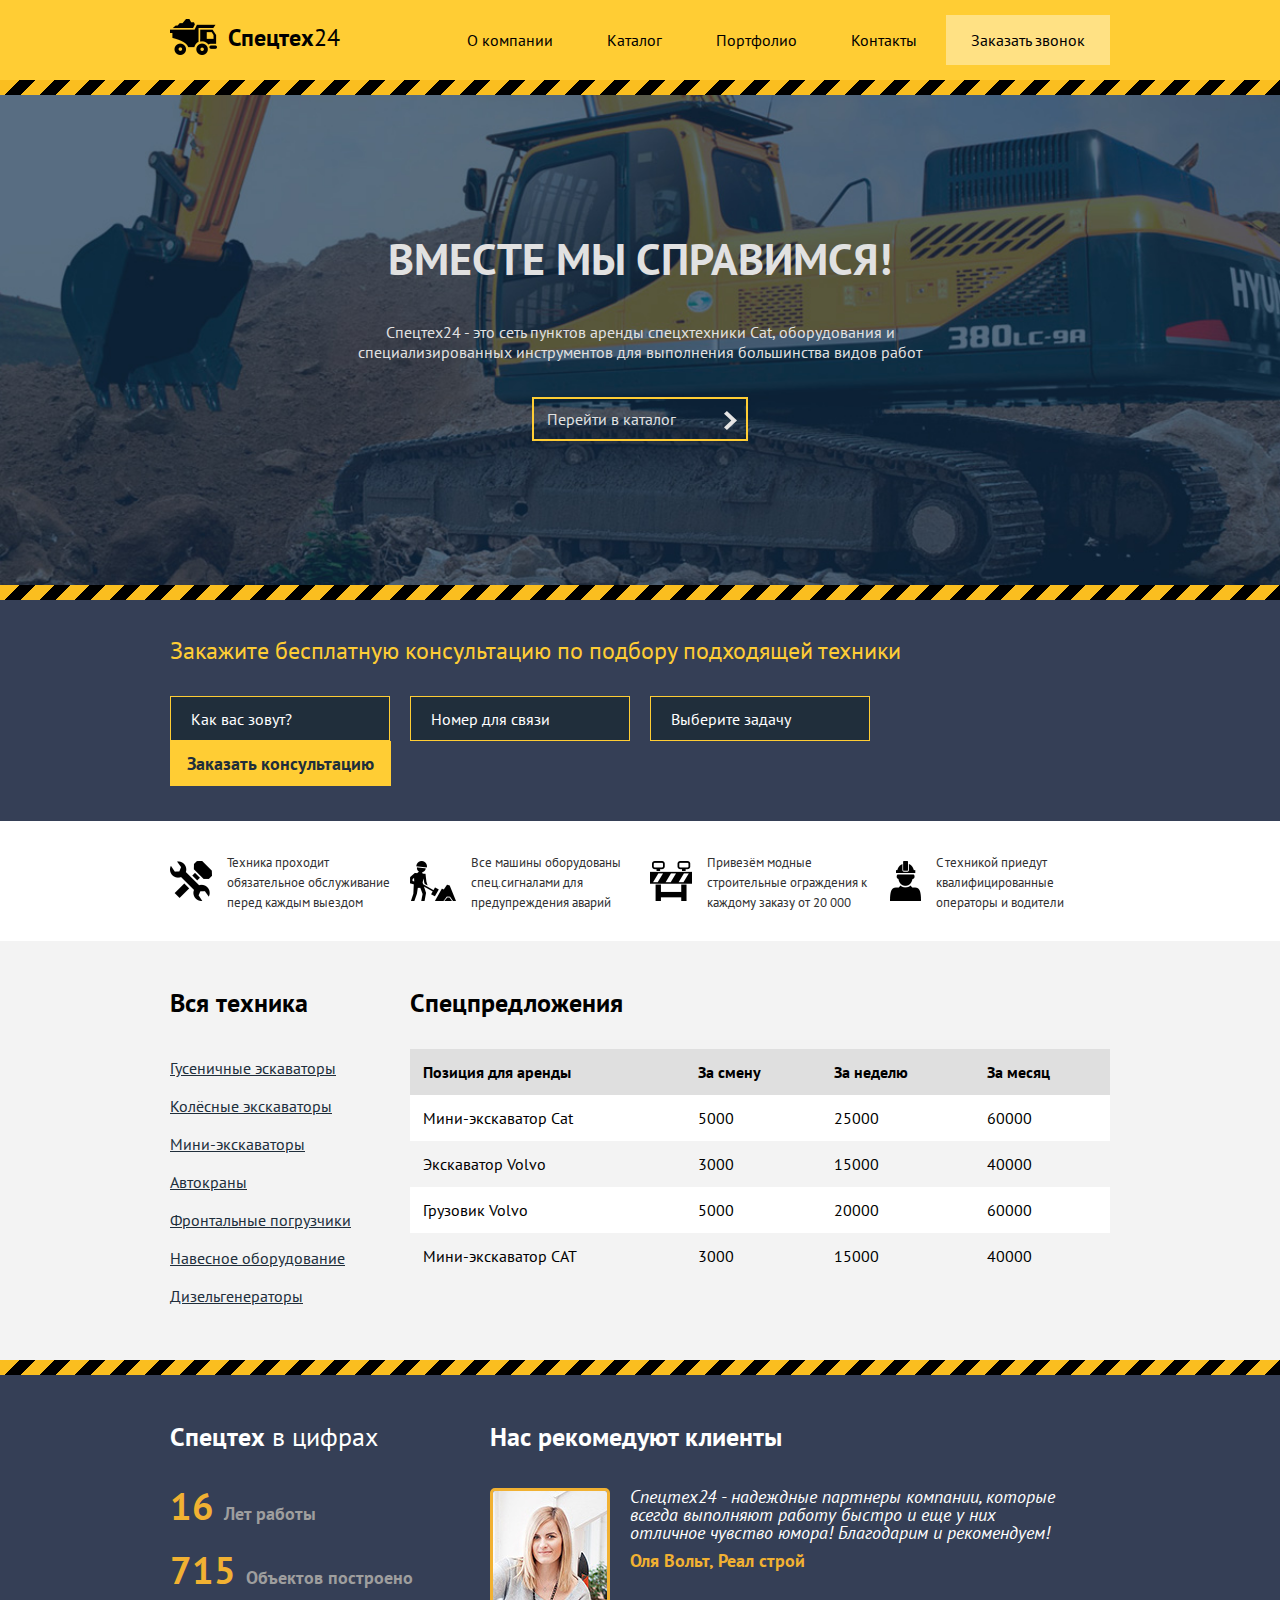
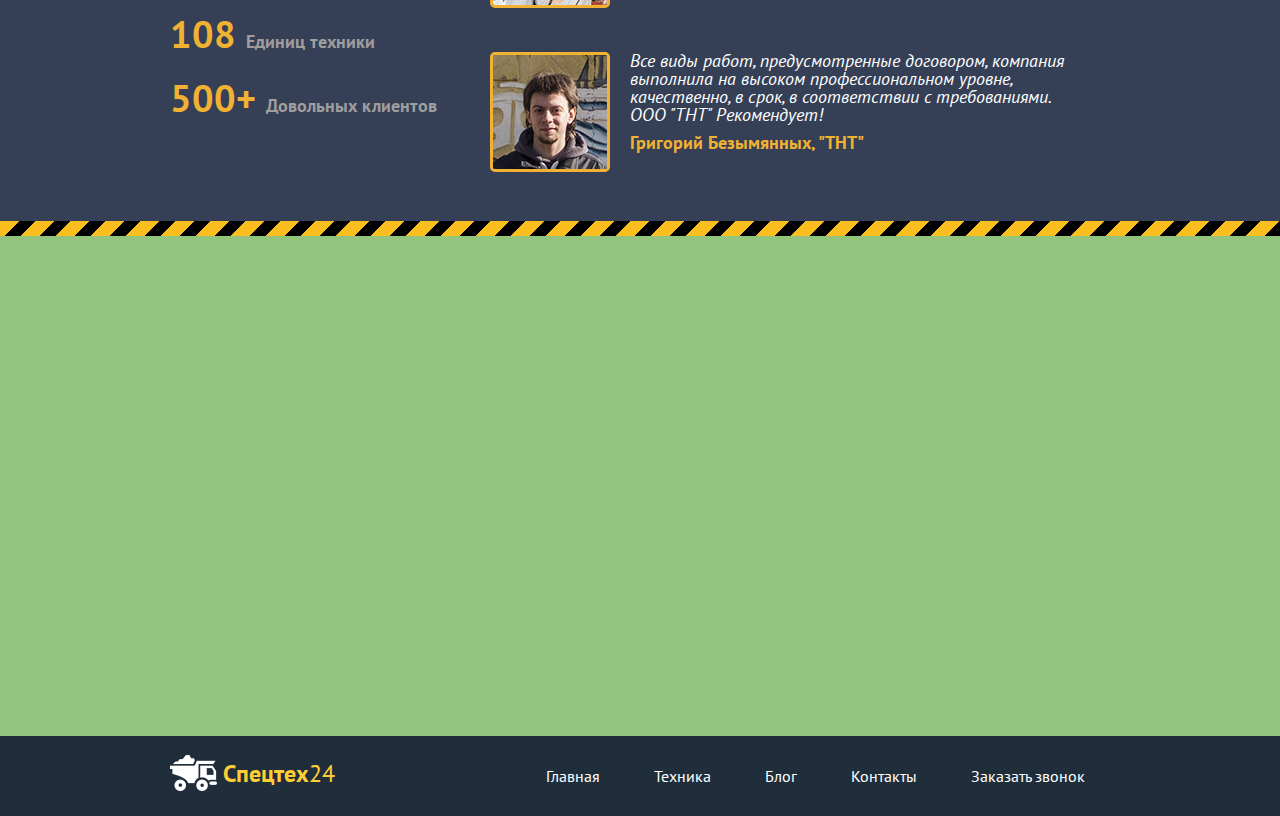
<file: index.html>
<!DOCTYPE html>
<html lang="en">
	<head>
		<meta http-equiv="Content-Type" content="text/html; charset=UTF-8">
		<title>Главная. Спецтех24</title>
		
		<link rel='stylesheet' href='css/normalize.css' type='text/css'>
		<link rel="stylesheet" href="css/style.css" type="text/css">
		<script src="live.js"></script>
	</head>
<body>

<!--Шапочка-->

<header class="main-header">
	<div class="container">
		<div class="row">
			<div class="col-3 to-left">
				<div class="main-logo">
					<a href="index.html" class="main-header_logo">
					<img src="img/logo.png" width="47px" height="36px" alt="Логотип Спецтеха24">
			  		<span class="main-header-logo_title"><b>Спецтех</b>24</span></a>
	  			</div>
  			</div>

			<div class="col-9 to-right">
				<nav class="menu">
					<ul>
				    	<li><a href="#">О компании</a></li> 
				      	<li><a href="catalog.html">Каталог</a></li> 
				      	<li><a href="portfolio.html">Портфолио</a></li> 
				      	<li><a href="contacts.html">Контакты</a></li>
				      	<li><a href="#" class="menu-button">Заказать звонок</a></li> 
	  				</ul>
				</nav>
			</div>
		</div>
	</div>	
</header>
		
<!--Основное-->
<main>
<div class="stripe"></div>
	<article class="promo-block">
		<div class="container">
			<div class="row">
				<div class="col-12">
				<div class="promo">		
			      <p class="promo-title">Вместе мы справимся!</p>
			      <p class="promo-text">Спецтех24 - это сеть пунктов аренды спецхтехники Cat, оборудования и специализированных инструментов для выполнения большинства видов работ</p>
			      <a href="catalog.html" class="promo-block-button">Перейти в каталог</a>
			     </div>
			    </div>
			</div>
		</div>
	</article>

	<div class="stripe"></div>	
	
	<div class="form-order">
		<div class="container">
			<div class="row">
				<div class="col-12">
					<div class="form-order_block clearfix">
				      <p class="form-order_block-text">Закажите бесплатную консультацию по подбору подходящей техники</p>
				    <form action="" class="main-form ">
					      <input type="text" placeholder="Как вас зовут?">
					      <input type="text" placeholder="Номер для связи">
					      <input type="text" placeholder="Выберите задачу">
					       <button class="order-button">Заказать консультацию</button>
			      	</form>
			     </div>
			</div>
		</div>
	</div>
</div>

<div class="advantages">
	<div class="container">
		<div class="row">
			<div class="col-3">
				<div class="advantages-item">
					<div class="advantages-item-img">
					<img src="img/icons/advantages_icon1.png" alt="" /></div>

					<div class="advantages-item-text">
					<span>Техника проходит обязательное обслуживание перед каждым выездом</span>
					</div>
				</div>
			</div>

			<div class="col-3">
				<div class="advantages-item">
					<div class="advantages-item-img">
						<img src="img/icons/advantages_icon2.png" alt="" /></div>
						<div class="advantages-item-text">
						<span>Все машины оборудованы спец.сигналами для предупреждения аварий</span>
					</div>
				</div>	
			</div>

			<div class="col-3">
				<div class="advantages-item">
					<div class="advantages-item-img">
						<img src="img/icons/advantages_icon3.png" alt="" /></div>
					<div class="advantages-item-text">
						<span>Привезём модные строительные ограждения к каждому заказу от 20 000</span>
					</div>
				</div>
			</div>

			<div class="col-3">
				<div class="advantages-item">
					<div class="advantages-item-img">
						<img src="img/icons/advantages_icon4.png" alt="" /></div>
					<div class="advantages-item-text">
					<span>С техникой приедут квалифицированные операторы и водители</span>
					</div>
				</div>
			</div>

		</div>
	</div>
</div>
			
<section class="deals">
	<div class="container">
		<div class="row">
			<div class="col-3">
				<aside class="deals_technics-menu">
				<h2 class="deals_heading">Вся техника</h2>
			    <ul>
			      <li><a href="">Гусеничные эскаваторы</a></li>
			      <li><a href="">Колёсные экскаваторы</a></li>
			      <li><a href="">Мини-экскаваторы</a></li>
			      <li><a href="">Автокраны</a></li>
			      <li><a href="">Фронтальные погрузчики</a></li>
			      <li><a href="">Навесное оборудование</a></li>
			      <li><a href="">Дизельгенераторы</a></li>
			    </ul>
				</aside>
			</div>	
			
			<div class="col-9">
				<div class="deals_special-offers">
  					<h2 class="deals_heading">Спецпредложения</h2>
					<table class="deals_special-offers-table">
					<tr>
			          <td>Позиция для аренды</td>
			              <td>За смену</td>
			              <td>За неделю</td>
			              <td>За месяц</td>
					</tr>
					<tr>
						<td>Мини-экскаватор Cat</td>
						<td>5000</td>
						<td>25000</td>
						<td>60000</td>
					</tr>
					<tr>
						<td>Экскаватор Volvo</td>
						<td>3000</td>
						<td>15000</td>
						<td>40000</td>
					</tr>
					<tr>
						<td>Грузовик Volvo</td>
						<td>5000</td>
						<td>20000</td>
						<td>60000</td>
					</tr>
					<tr>
						<td>Мини-экскаватор CAT</td>
						<td>3000</td>
						<td>15000</td>
						<td>40000</td>
					</tr>
					</table>	
				</div>	
			</div>
		</div>
	</div>
</section>

<div class="stripe"></div>

<section class="about">
	<div class="container">
		<div class="row">
			<div class="col-4">
				<div class="about_statistics">
		    		<h2 class="about_heading">Спецтех <span>в цифрах</span></h2>
				   	<p class="about_statistics_text"><span class="about_statistics_number">16 </span>Лет работы</p>
				   	<p class="about_statistics_text"><span class="about_statistics_number">715 </span>Объектов построено</p>
				   	<p class="about_statistics_text"><span class="about_statistics_number">108 </span> Единиц техники</p>
				   	<p class="about_statistics_text"><span class="about_statistics_number">500+ </span>Довольных клиентов</p>
				</div>
			</div>


			<div class="col-8">
				<div class="about_reviews">
				    <h2 class="about_heading">Нас рекомедуют клиенты</h2>
				    <div class="about_reviews-item">
				    	<div class="about_reviews-item-img">
				    		<img src="img/content/blockquote_photo1.jpg"></div>
				    	<div class="about_reviews-item-blockquote">
				    		<blockquote>Спецтех24 - надеждные партнеры компании, которые всегда выполняют работу быстро и еще у них отличное чувство юмора! Благодарим и рекомендуем!
				   			 <cite>Оля Вольт, Реал строй</cite>
				   			 </blockquote>
				   		</div>
				    </div>

				    <div class="about_reviews-item">
				    	<div class="about_reviews-item-img">
				    		<img src="img/content/blockquote_photo2.jpg">
				    		</div>
				   		 <div class="about_reviews-item-blockquote">
				    	<blockquote >Все виды работ, предусмотренные договором, компания выполнила на высоком профессиональном уровне, качественно, в срок, в соответствии с требованиями. ООО "ТНТ" Рекомендует!
				    	<cite>Григорий Безымянных, "ТНТ"</cite></blockquote></div>
					</div>
				</div>
			</div>
		</div>
	</div>
</section>

<div class="stripe"></div>
 <div class="map"> 
	<iframe src="https://www.google.com/maps/embed?pb=!1m18!1m12!1m3!1d1998.721821452456!2d30.244751999999988!3d59.936758!2m3!1f0!2f0!3f0!3m2!1i1024!2i768!4f13.1!3m3!1m2!1s0x469630d49e9dfb17%3A0xe27fcae052ccd94b!2z0YPQuy4g0KjQtdCy0YfQtdC90LrQviwgMjXQujIsINCh0LDQvdC60YIt0J_QtdGC0LXRgNCx0YPRgNCzLCAxOTk0MDY!5e0!3m2!1sru!2sru!4v1431972476994"></iframe>
 </div> 


</main>

<footer class="main-footer">
	<div class="container">
		<div class="row">
			<div class="col-3 to-left">
				<div class="main-logo">
					<a href="index.html" class="main-footer_logo">
					<img src="img/logo_white.png" width="47px" height="36px" alt="Спецтех24">
			  		<span class="main-footer-logo_title"><b>Спецтех</b>24</span></a>
	  			</div>
  			</div>

			<div class="col-9 to-right">
				<nav class="main-footer-menu">
				<ul>
				    <li><a href="index.html">Главная</a></li> 
		            <li><a href="technics.html">Техника</a></li> 
		            <li><a href="#">Блог</a></li> 
		            <li><a href="contacts.html">Контакты</a></li>
		            <li><a href="#">Заказать звонок</a></li> 
	  			</ul>
				</nav>
			</div>
		</div>
	</div>
</footer>

</body>
</html>
</file>
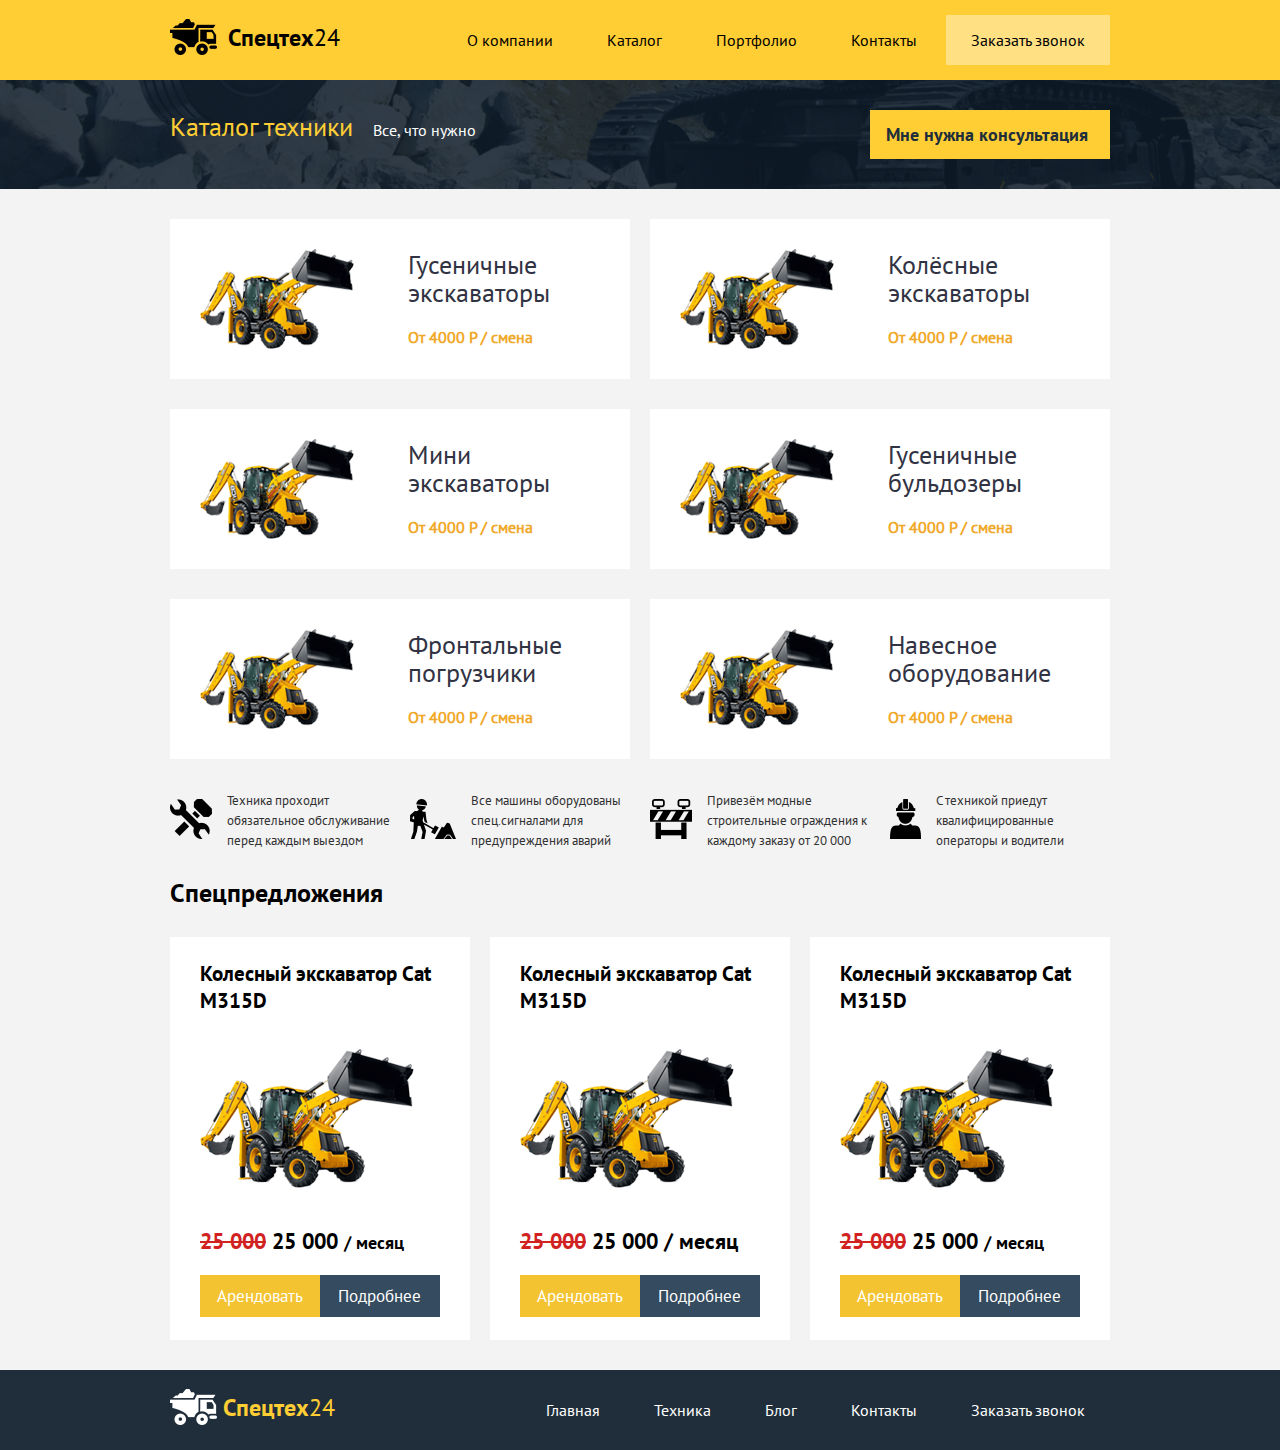
<file: catalog.html>
<!DOCTYPE html>
<html lang="en">
  <head>
    <meta http-equiv="Content-Type" content="text/html; charset=UTF-8">
    <title>Каталог техники. Спецтех24</title>
    <link rel='stylesheet' href='css/normalize.css' type='text/css'>
    <link rel="stylesheet" href="css/style.css" type="text/css">
    <script src="live.js"></script>
  </head>
<body>

<!--Header-->

<header class="main-header">
    <div class="container">
        <div class="row">
            <div class="col-3 to-left">
                <div class="main-logo">
                    <a href="index.html" class="main-header_logo">
                    <img src="img/logo.png" width="47px" height="36px" alt="Логотип Спецтеха24">
                    <span class="main-header-logo_title"><b>Спецтех</b>24</span></a>
                </div>
            </div>

            <div class="col-9 to-right">
                <nav class="menu">
                    <ul>
                        <li><a href="#">О компании</a></li> 
                        <li><a href="catalog.html">Каталог</a></li> 
                        <li><a href="portfolio.html">Портфолио</a></li> 
                        <li><a href="contacts.html">Контакты</a></li>
                        <li><a href="#" class="menu-button">Заказать звонок</a></li> 
                    </ul>
                </nav>
            </div>
        </div>
    </div>  
</header>

<!--content-->

<section>

<!--Subheader-->

<div class="subheader">
    <div class="container">
        <div class="row">
            <div class="col-6">
                <div class="subheader-title">
                	<h2 class="subheader-heading">Каталог техники</h2> 
                   <p class="subheader-text">Все, что нужно</p>
                </div>
            </div>
    
            <div class="col-6">
                <div class="consultation">   
	                <a href="" class="subheader-button">Мне нужна консультация</a>
                </div>
            </div>
        </div>
    </div>
</div>
 
<!--catalog-content-->

<div class="catalog"> 
    <div class="container">
        <div class="row">

            <div class="col-6">
      	        <div class="catalog-item">
      	            <img src="img/content/tractor_catalog.png" alt="" />
                    <div class="catalog-title">
          	            <h2 class="catalog-title_heading">Гусеничные экскаваторы</h2>
                        <span class="catalog-title_price">От 4000 P / смена</span>
                    </div>
                </div>
            </div>
    
   
            <div class="col-6">
      	        <div class="catalog-item">
      	            <img src="img/content/tractor_catalog.png" alt="" />
                    <div class="catalog-title">
          	            <h2 class="catalog-title_heading">Колёсные экскаваторы</h2>
                        <span class="catalog-title_price">От 4000 P / смена</span>
                    </div>
                </div>
            </div>
     
            <div class="col-6">
      	        <div class="catalog-item">
    	            <img src="img/content/tractor_catalog.png" alt="" />
                    <div class="catalog-title">
        	            <h2 class="catalog-title_heading">Мини экскаваторы</h2>
                        <span class="catalog-title_price">От 4000 P / смена</span>
                    </div>
                </div>
            </div>
    
            <div class="col-6">
      	        <div class="catalog-item">
          	        <img src="img/content/tractor_catalog.png" alt="" />
                    <div class="catalog-title">
          	        <h2 class="catalog-title_heading">Гусеничные бульдозеры</h2>
                    <span class="catalog-title_price">От 4000 P / смена</span>
                    </div>
                </div>
            </div>
   
            <div class="col-6">
              	<div class="catalog-item">
              	<img src="img/content/tractor_catalog.png" alt="" />
                    <div class="catalog-title">
                      	<h2 class="catalog-title_heading">Фронтальные погрузчики</h2>
                        <span class="catalog-title_price">От 4000 P / смена</span>
                    </div>
                </div>
            </div>
    
            <div class="col-6">
              	<div class="catalog-item">
            	    <img src="img/content/tractor_catalog.png" alt="" />
                    <div class="catalog-title">
                    	<h2 class="catalog-title_heading">Навесное оборудование</h2>
                      <span class="catalog-title_price">От 4000 P / смена</span>
                    </div>
                </div>
            </div>

        </div>
    </div>

<!--advantages-->

<div class="advantages">
    <div class="container">
        <div class="row">
            <div class="col-3">
                <div class="advantages-item">
                    <div class="advantages-item-img">
                    <img src="img/icons/advantages_icon1.png" alt="" /></div>

                    <div class="advantages-item-text">
                    <span>Техника проходит обязательное обслуживание перед каждым выездом</span>
                    </div>
                </div>
            </div>

            <div class="col-3">
                <div class="advantages-item">
                    <div class="advantages-item-img">
                        <img src="img/icons/advantages_icon2.png" alt="" /></div>
                        <div class="advantages-item-text">
                        <span>Все машины оборудованы спец.сигналами для предупреждения аварий</span>
                    </div>
                </div>  
            </div>

            <div class="col-3">
                <div class="advantages-item">
                    <div class="advantages-item-img">
                        <img src="img/icons/advantages_icon3.png" alt="" /></div>
                    <div class="advantages-item-text">
                        <span>Привезём модные строительные ограждения к каждому заказу от 20 000</span>
                    </div>
                </div>
            </div>

            <div class="col-3">
                <div class="advantages-item">
                    <div class="advantages-item-img">
                        <img src="img/icons/advantages_icon4.png" alt="" /></div>
                    <div class="advantages-item-text">
                    <span>С техникой приедут квалифицированные операторы и водители</span>
                    </div>
                </div>
            </div>

        </div>
    </div>
</div>
  
<!--special offers-->

<div class="special-offers">
    <div class="container">
        <div class="row">
            <div class="col-12">
                <h2 class="special-offers_heading">Спецпредложения</h2>
            </div>
        </div>

 		<div class="row">	
            <div class="col-4">
                <div class="special-offers_item">
                	<h3 class="special-offers_item_heading">Колесный экскаватор Cat M315D</h3>
                	<img src="img/content/tractor_special-offers.png" alt="Колёсный экскаватор Cat M315D" width="214px" height="139px" />
                	<span class="special-offers_relevant-price">
                    <del class="special-offers_not-relevant-price">25 000</del> 25 000 <span class="special-offers_date">/ месяц</span>
                    </span>
                    <div class="special-offers_two-buttons">
                        <a href="" class="special-offers_button rent">Арендовать</a>
                        <a href="" class="special-offers_button more">Подробнее</a>
                    </div>
                </div>
            </div>

            <div class="col-4">
                    <div class="special-offers_item">
                        <h2 class="special-offers_item_heading">Колесный экскаватор Cat M315D</h2>
                        <img src="img/content/tractor_special-offers.png" alt="Колёсный экскаватор Cat M315D" width="214px" height="139px" />
                        <span class="special-offers_relevant-price"><del class="special-offers_not-relevant-price">25 000</del> 25 000 / месяц</span>
                        <div class="special-offers_two-buttons">
                            <a href="" class="special-offers_button rent">Арендовать</a>
                            <a href="" class="special-offers_button more">Подробнее</a>
                        </div>
                    </div>
                </div>

            <div class="col-4">
                <div class="special-offers_item">
                    <h2 class="special-offers_item_heading">Колесный экскаватор Cat M315D</h2>
                    <img src="img/content/tractor_special-offers.png" alt="Колёсный экскаватор Cat M315D" width="214px" height="139px" />
                        <span class="special-offers_relevant-price">
                        <del class="special-offers_not-relevant-price">25 000</del> 25 000 <span class="special-offers_date">/ месяц</span>
                        </span>
                    <div class="special-offers_two-buttons">
                        <a href="" class="special-offers_button rent">Арендовать</a><a href="" class="special-offers_button more">Подробнее</a>
                    </div>
                </div>
            </div>
        </div>
    </div>
</div>

</div>

 
</section>

<!--Footer-->

<footer class="main-footer">
    <div class="container">
        <div class="row">
            <div class="col-3 to-left">
                <div class="main-logo">
                    <a href="index.html" class="main-footer_logo">
                    <img src="img/logo_white.png" width="47px" height="36px" alt="Спецтех24">
                    <span class="main-footer-logo_title"><b>Спецтех</b>24</span></a>
                </div>
            </div>

            <div class="col-9 to-right">
                <nav class="main-footer-menu">
                <ul>
                    <li><a href="index.html">Главная</a></li> 
                    <li><a href="technics.html">Техника</a></li> 
                    <li><a href="#">Блог</a></li> 
                    <li><a href="contacts.html">Контакты</a></li>
                    <li><a href="#">Заказать звонок</a></li> 
                </ul>
                </nav>
            </div>
        </div>
    </div>
</footer>

</body>
</html>
</file>
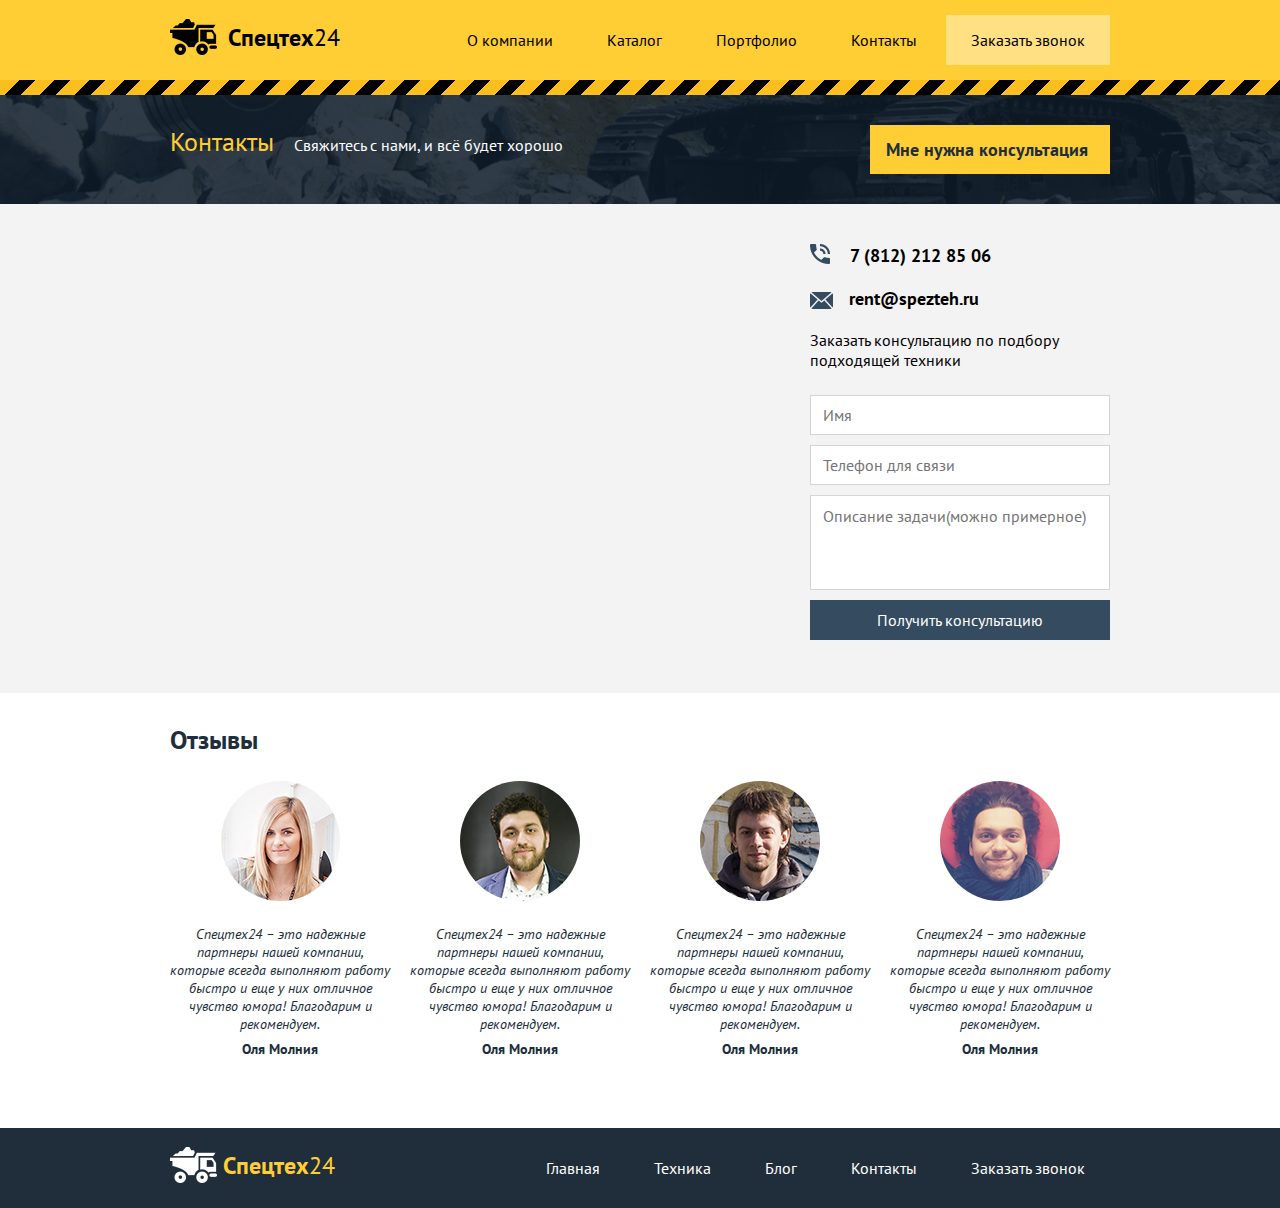
<file: contacts.html>
<!DOCTYPE html>
<html lang="en">
<head>
	<meta http-equiv="Content-Type" content="text/html; charset=UTF-8">
	<title>Контакты Спецтех24</title>
	<link rel='stylesheet' href='css/normalize.css' type='text/css'>
	<link rel="stylesheet" href="css/style.css" type="text/css">
	<script src="live.js"></script>
</head>
<body>

<!--Header-->

<header class="main-header">
    <div class="container">
        <div class="row">
            <div class="col-3 to-left">
                <div class="main-logo">
                    <a href="index.html" class="main-header_logo">
                    <img src="img/logo.png" width="47px" height="36px" alt="Логотип Спецтеха24">
                    <span class="main-header-logo_title"><b>Спецтех</b>24</span></a>
                </div>
            </div>

            <div class="col-9 to-right">
                <nav class="menu">
                    <ul>
                        <li><a href="#">О компании</a></li> 
                        <li><a href="catalog.html">Каталог</a></li> 
                        <li><a href="portfolio.html">Портфолио</a></li> 
                        <li><a href="contacts.html">Контакты</a></li>
                        <li><a href="#" class="menu-button">Заказать звонок</a></li> 
                    </ul>
                </nav>
            </div>
        </div>
    </div>  
</header>
			
<!--Content-->

<section>
<!--Subheader-->
<div class="stripe"></div>
<div class="subheader">
    <div class="container">
        <div class="row">
            <div class="col-6">
                <div class="subheader-title">
                    <h2 class="subheader-heading">Контакты</h2> 
                   <p class="subheader-text">Свяжитесь с нами, и всё будет хорошо</p>
                </div>
            </div>
    
            <div class="col-6">
                <div class="consultation">   
                    <a href="" class="subheader-button">Мне нужна консультация</a>
                </div>
            </div>
        </div>
    </div>
</div>

<!--contacts, map-->  

<div class="contacts">
   	<div class="container">
      	<div class="row">
      		<div class="col-8">
  				 
  				<iframe src="https://www.google.com/maps/embed?pb=!1m18!1m12!1m3!1d1998.7218214524414!2d30.244751999999988!3d59.936758!2m3!1f0!2f0!3f0!3m2!1i1024!2i768!4f13.1!3m3!1m2!1s0x469630d49e9dfb17%3A0xe27fcae052ccd94b!2z0YPQuy4g0KjQtdCy0YfQtdC90LrQviwgMjXQujIsINCh0LDQvdC60YIt0J_QtdGC0LXRgNCx0YPRgNCzLCAxOTk0MDY!5e0!3m2!1sru!2sru!4v1432555105666" width="620" height="395" frameborder="0" style="border:0"></iframe>
    			
  			</div>
  			<div class="col-4">
	  			<div class="contacts_order">
	    			<p class="сontacts_order-text-number">7 (812) 212 85 06</p>
	    			<p class="сontacts_order-text-mail"><a href="mailto:rent@spezteh.ru">rent@spezteh.ru</a></p>
	    			<p class="сontacts_order-text">Заказать консультацию по подбору подходящей техники</p>
	      			<form action="" class="form-for-order"><input type="text" placeholder="Имя">
				      	<input type="text" placeholder="Телефон для связи">
				      	<textarea placeholder="Описание задачи(можно примерное)"></textarea> 
				      	<input type="submit" class="contacts_order-button" value="Получить консультацию"/>
	      			</form>
	    		</div>
	  		</div>
  		</div>
  	</div>
</div>

<!--Feedback-->

<div class="feedback">
  	<div class="container">
        <div class="row">
            <div class="col-12">
                <h2 class="feedback_heading">Отзывы</h2>
            </div>
        </div>

        <div class="row">
      	    <div class="col-3">
                <div class="feedback_item">
              		<img src="img/content/feedback_photo1.jpg" alt="" />
              		<blockquote class="feedback_item-review">Спецтех24 – это надежные партнеры нашей компании, которые всегда выполняют работу быстро и еще у них отличное чувство юмора! Благодарим и рекомендуем.
        			<cite class="feedback_item-author">Оля Молния</cite>
              		</blockquote>
                </div>
            </div>

            <div class="col-3">
                <div class="feedback_item">
                    <img src="img/content/feedback_photo2.jpg" alt="" />
                    <blockquote class="feedback_item-review">Спецтех24 – это надежные партнеры нашей компании, которые всегда выполняют работу быстро и еще у них отличное чувство юмора! Благодарим и рекомендуем.
                    <cite class="feedback_item-author">Оля Молния</cite>
                    </blockquote>
                </div>
            </div>

            <div class="col-3">
                <div class="feedback_item">
                    <img src="img/content/feedback_photo3.jpg" alt="" />
                    <blockquote class="feedback_item-review">Спецтех24 – это надежные партнеры нашей компании, которые всегда выполняют работу быстро и еще у них отличное чувство юмора! Благодарим и рекомендуем.
                    <cite class="feedback_item-author">Оля Молния</cite>
                    </blockquote>
                </div>
            </div>

            <div class="col-3">
                <div class="feedback_item">
                    <img src="img/content/feedback_photo4.jpg" alt="" />
                    <blockquote class="feedback_item-review">Спецтех24 – это надежные партнеры нашей компании, которые всегда выполняют работу быстро и еще у них отличное чувство юмора! Благодарим и рекомендуем.
                    <cite class="feedback_item-author">Оля Молния</cite>
                    </blockquote>
                </div>
            </div>
        </div>
    </div>
</div>

</section>

<!--Footer-->

<footer class="main-footer">
    <div class="container">
        <div class="row">
            <div class="col-3 to-left">
                <div class="main-logo">
                    <a href="index.html" class="main-footer_logo">
                    <img src="img/logo_white.png" width="47px" height="36px" alt="Спецтех24">
                    <span class="main-footer-logo_title"><b>Спецтех</b>24</span></a>
                </div>
            </div>

            <div class="col-9 to-right">
                <nav class="main-footer-menu">
                <ul>
                    <li><a href="index.html">Главная</a></li> 
                    <li><a href="technics.html">Техника</a></li> 
                    <li><a href="#">Блог</a></li> 
                    <li><a href="contacts.html">Контакты</a></li>
                    <li><a href="#">Заказать звонок</a></li> 
                </ul>
                </nav>
            </div>
        </div>
    </div>
</footer>


</body>
</html>
</file>
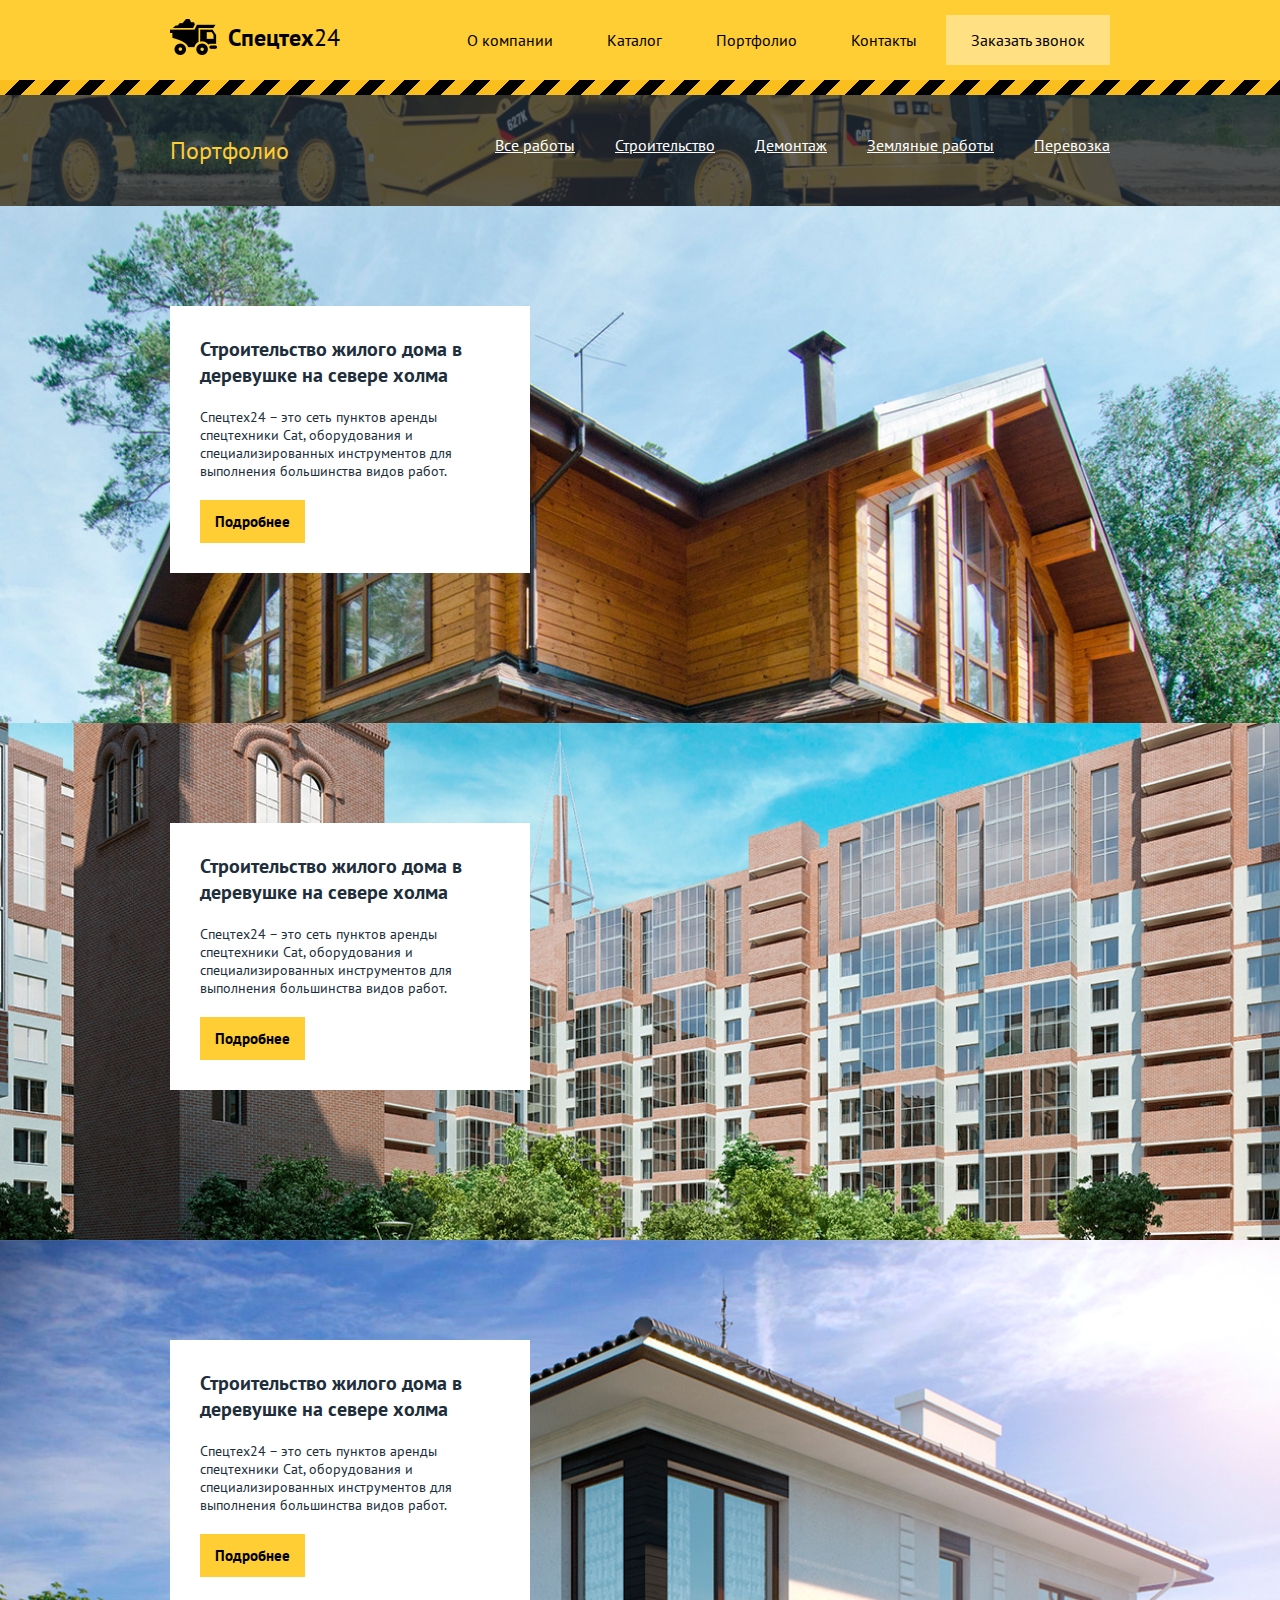
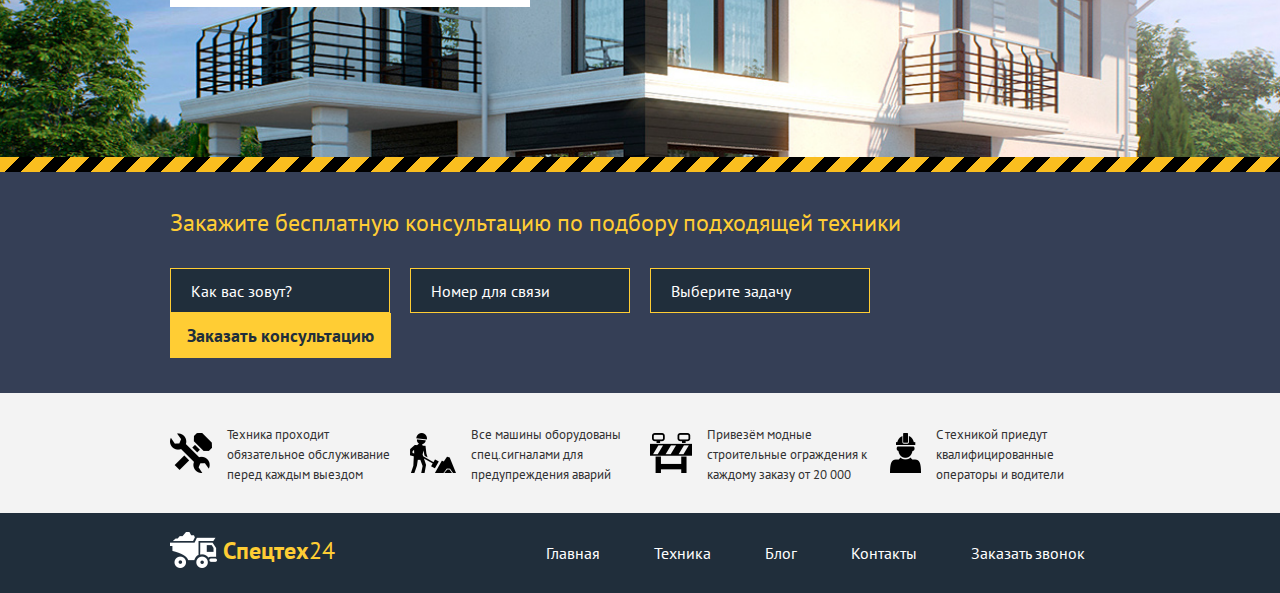
<file: portfolio.html>
<!DOCTYPE html>
<html lang="en">
	<head>
		<meta http-equiv="Content-Type" content="text/html; charset=UTF-8">
		<title>Портфолио Спецтех24</title>
		
		<link rel='stylesheet' href='css/normalize.css' type='text/css'>
		<link rel="stylesheet" href="css/style.css" type="text/css">
		<script src="live.js"></script>
	</head>
<body>

<!--Шапочка-->

<header class="main-header">
	<div class="container">
		<div class="row">
			<div class="col-3 to-left">
				<div class="main-logo">
					<a href="index.html" class="main-header_logo">
					<img src="img/logo.png" width="47px" height="36px" alt="Логотип Спецтеха24">
			  		<span class="main-header-logo_title"><b>Спецтех</b>24</span></a>
	  			</div>
  			</div>

			<div class="col-9 to-right">
				<nav class="menu">
					<ul>
				    	<li><a href="#">О компании</a></li> 
				      	<li><a href="catalog.html">Каталог</a></li> 
				      	<li><a href="portfolio.html">Портфолио</a></li> 
				      	<li><a href="contacts.html">Контакты</a></li>
				      	<li><a href="#" class="menu-button">Заказать звонок</a></li> 
	  				</ul>
				</nav>
			</div>
		</div>
	</div>	
</header>
			
<!--Основное-->

<section>
<div class="stripe"></div>
<div class="subheader-portfolio">
    <div class="container">
      	<div class="row">
        	<div class="col-3">
        			<h2 class="portfolio-subheader-heading">Портфолио</h2> 
           	</div>
        
	        <div class="col-9">    
	  	      	<nav class="portfolio-menu">
	  	       	<ul>
	  	       		<li><a href="#">Все работы</a></li>
	  	       		<li><a href="#">Строительство</a></li>
	  	       		<li><a href="#">Демонтаж</a></li>
	  	       		<li><a href="#">Земляные работы</a></li>
	  	       		<li><a href="#">Перевозка</a></li>
	  	       	</ul>
	  	       </nav>
	        </div>
        </div>
    </div>
</div>

 
<div class="portfolio-first-slide">
	<div class="container">
      	<div class="row">
      		<div class="col-5">
      			<div class="portfolio-information">
		      		<h4 class="portfolio-information_title">Строительство жилого дома в деревушке на севере холма</h4>
		      		<p class="portfolio-information_text">Спецтех24 – это сеть пунктов аренды
						спецтехники Cat, оборудования и
							специализированных инструментов для 
							выполнения большинства видов работ.</p>
					<a href="#" class="portfolio-button">Подробнее</a>
				</div>
  			</div>
  		</div>
    </div>
</div>

<div class="portfolio-second-slide">
	<div class="container">
      	<div class="row">
      		<div class="col-5">
      			<div class="portfolio-information">
		      		<h4 class="portfolio-information_title">Строительство жилого дома в деревушке на севере холма</h4>
		      		<p class="portfolio-information_text">Спецтех24 – это сеть пунктов аренды
						спецтехники Cat, оборудования и
							специализированных инструментов для 
							выполнения большинства видов работ.</p>
					<a href="#" class="portfolio-button">Подробнее</a>
				</div>
  			</div>
  		</div>
    </div>
</div>

<div class="portfolio-third-slide ">
	<div class="container">
      	<div class="row">
      		<div class="col-5">
      			<div class="portfolio-information">
		      		<h4 class="portfolio-information_title">Строительство жилого дома в деревушке на севере холма</h4>
		      		<p class="portfolio-information_text">Спецтех24 – это сеть пунктов аренды
						спецтехники Cat, оборудования и
							специализированных инструментов для 
							выполнения большинства видов работ.</p>
					<a href="#" class="portfolio-button">Подробнее</a>
				</div>
  			</div>
  		</div>
    </div>
</div>

<div class="stripe"></div>

<div class="form-order">
	<div class="container">
		<div class="row">
			<div class="col-12">
				<div class="form-order_block clearfix">	
		      	<p class="form-order_block-text">Закажите бесплатную консультацию по подбору подходящей техники</p>
			      <form action="" class="main-form">
				      <input type="text" placeholder="Как вас зовут?">
				      <input type="text" placeholder="Номер для связи">
				      <input type="text" placeholder="Выберите задачу">
				      <button class="order-button">Заказать консультацию</button>
			      </form>
			    </div>
			</div>
		</div>
	</div>
</div>
		

<div class="advantages">
	<div class="container">
		<div class="row">
			<div class="col-3">
				<div class="advantages-item">
					<div class="advantages-item-img">
						<img src="img/icons/advantages_icon1.png" alt="" />
					</div>
					<div class="advantages-item-text">
						<span>Техника проходит обязательное обслуживание перед каждым выездом</span>
					</div>
				</div>
			</div>

			<div class="col-3">
				<div class="advantages-item">
					<div class="advantages-item-img">
						<img src="img/icons/advantages_icon2.png" alt="" />
					</div>
					<div class="advantages-item-text">
						<span>Все машины оборудованы спец.сигналами для предупреждения аварий</span>
					</div>
				</div>
			</div>

			<div class="col-3">
				<div class="advantages-item">
					<div class="advantages-item-img">
						<img src="img/icons/advantages_icon3.png" alt="" />
					</div>
					<div class="advantages-item-text">
						<span>Привезём модные строительные ограждения к каждому заказу от 20 000</span>
					</div>
				</div>
			</div>

			<div class="col-3">
				<div class="advantages-item">
					<div class="advantages-item-img">
						<img src="img/icons/advantages_icon4.png" alt="" />
					</div>
					<div class="advantages-item-text">
						<span>С техникой приедут квалифицированные операторы и водители</span>
					</div>
				</div>
			</div>
		</div>
	</div>
</div>


</section>

    <!--footer-->

<footer class="main-footer">
	<div class="container">
		<div class="row">
			<div class="col-3 to-left">
				<div class="main-logo">
					<a href="index.html" class="main-footer_logo">
					<img src="img/logo_white.png" width="47px" height="36px" alt="Спецтех24">
			  		<span class="main-footer-logo_title"><b>Спецтех</b>24</span></a>
	  			</div>
  			</div>

			<div class="col-9 to-right">
				<nav class="main-footer-menu">
				<ul>
				    <li><a href="index.html">Главная</a></li> 
		            <li><a href="technics.html">Техника</a></li> 
		            <li><a href="#">Блог</a></li> 
		            <li><a href="contacts.html">Контакты</a></li>
		            <li><a href="#">Заказать звонок</a></li> 
	  			</ul>
				</nav>
			</div>
		</div>
	</div>
</footer>

</body>
</html>
</file>
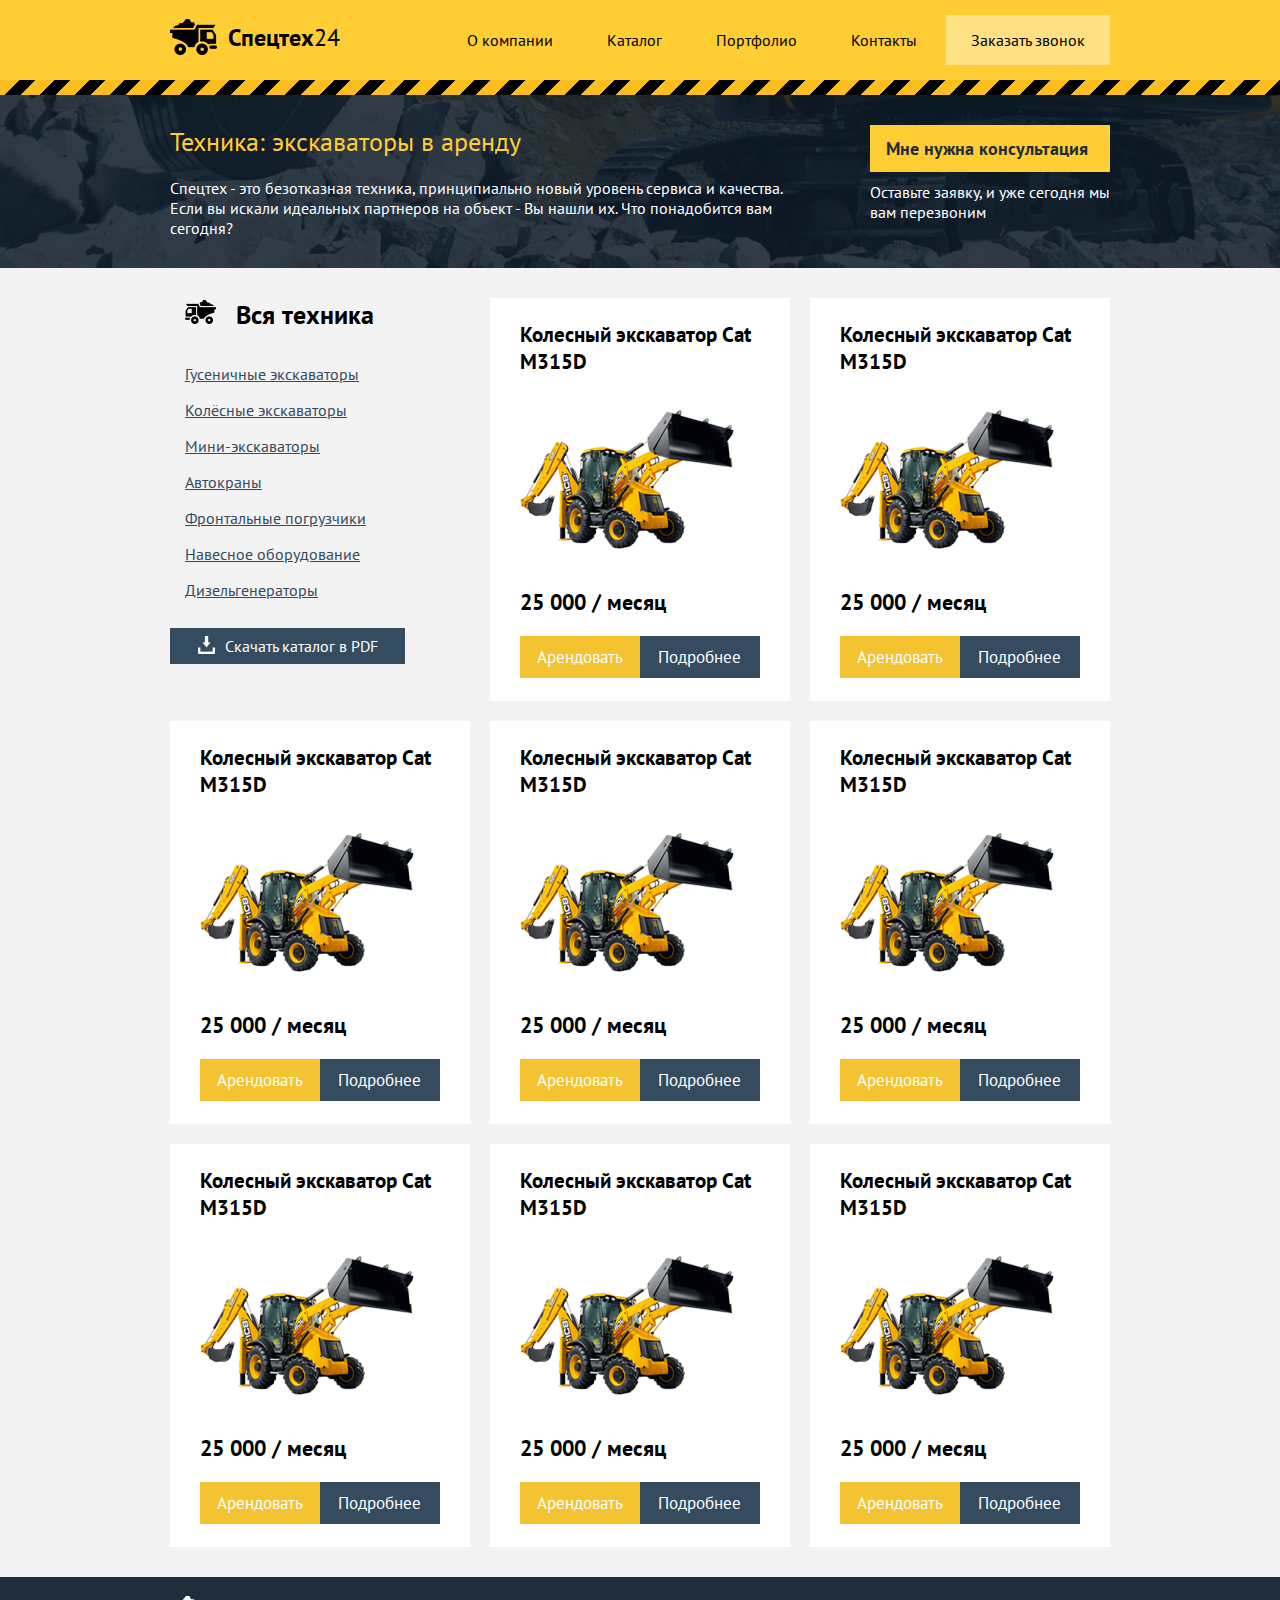
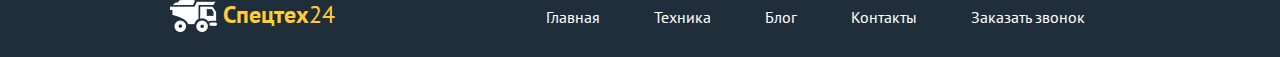
<file: technics.html>
<!DOCTYPE html>
<html lang="en">
<head>
    <meta http-equiv="Content-Type" content="text/html; charset=UTF-8">
    <title>Техника. Спецтех24</title>
    <link rel='stylesheet' href='css/normalize.css' type='text/css'>
    <link rel="stylesheet" href="css/style.css" type="text/css">
    <script src="live.js"></script>
</head>
<body>

<!--Header-->

<header class="main-header">
    <div class="container">
        <div class="row">
            <div class="col-3 to-left">
                <div class="main-logo">
                    <a href="index.html" class="main-header_logo">
                    <img src="img/logo.png" width="47px" height="36px" alt="Логотип Спецтеха24">
                    <span class="main-header-logo_title"><b>Спецтех</b>24</span></a>
                </div>
            </div>

            <div class="col-9 to-right">
                <nav class="menu">
                    <ul>
                        <li><a href="#">О компании</a></li> 
                        <li><a href="catalog.html">Каталог</a></li> 
                        <li><a href="portfolio.html">Портфолио</a></li> 
                        <li><a href="contacts.html">Контакты</a></li>
                        <li><a href="#" class="menu-button">Заказать звонок</a></li> 
                    </ul>
                </nav>
            </div>
        </div>
    </div>  
</header>

<!--content-->

<section>

<!--Subheader-->
<div class="stripe"></div>
<div class="technics_subheader">
    <div class="container">
        <div class="row">
        <div class="col-8">
            <div class="technics_subheader-title">
            	<h2 class="technics_subheader-heading">Техника: экскаваторы в аренду</h2> 
                <p class="technics_subheader-text">Спецтех - это безотказная техника, принципиально новый уровень сервиса и качества. Если вы искали идеальных партнеров на объект - Вы нашли их. Что понадобится вам сегодня?</p>
            </div></div>
            <div class="col-4">
            <div class="technics_consultation">     
      	        <a href="" class="technics_subheader-button">Мне нужна консультация</a>
                <p class="technics_subheader-text">Оставьте заявку, и уже сегодня мы вам перезвоним</p>
           </div></div></div>
        </div>
    </div>
</div>
 
<!--catalog-technics-->
<div class="technics_catalog"> 
    <div class="container">
        <div class="row">
            <div class="col-4">
                <div class="technics_catalog-menu">
                    <h3 class="technics_catalog-menu_heading">Вся техника</h3>
                    <ul>
                        <li><a href="#">Гусеничные экскаваторы</a></li>
                        <li><a href="#">Колёсные экскаваторы</a></li>
                        <li><a href="#">Мини-экскаваторы</a></li>
                        <li><a href="#">Автокраны</a></li>
                        <li><a href="#">Фронтальные погрузчики</a></li>
                        <li><a href="#">Навесное оборудование</a></li>
                        <li><a href="#">Дизельгенераторы</a></li>
                        <li><button class="technics-button">Скачать каталог в PDF</button></li>
                     </ul>
                </div>
            </div>
        
            <div class="col-4">
                <div class="technics_catalog-item">
                    <h2 class="technics_catalog-item_heading">Колесный экскаватор Cat M315D</h2>
                    <img src="img/content/tractor_special-offers.png" alt="" />
                    <span class="technics_catalog-price">25 000 / месяц</span>

                    <div class="technics_catalog-item_two-buttons">
                        <a href="" class="technics_catalog-item_button rent">Арендовать</a>
                        <a href="" class="technics_catalog-item_button more">Подробнее</a>
                    </div>
                </div>
            </div>

            <div class="col-4">
                <div class="technics_catalog-item">
                    <h2 class="technics_catalog-item_heading">Колесный экскаватор Cat M315D</h2>
                    <img src="img/content/tractor_special-offers.png" alt="" />
                    <span class="technics_catalog-price">25 000 / месяц</span>

                    <div class="technics_catalog-item_two-buttons">
                        <a href="" class="technics_catalog-item_button rent">Арендовать</a>
                        <a href="" class="technics_catalog-item_button more">Подробнее</a>
                    </div>
                </div>
            </div>
       

            <div class="col-4">
                <div class="technics_catalog-item">
                    <h2 class="technics_catalog-item_heading">Колесный экскаватор Cat M315D</h2>
                    <img src="img/content/tractor_special-offers.png" alt="" />
                    <span class="technics_catalog-price">25 000 / месяц</span>

                    <div class="technics_catalog-item_two-buttons">
                        <a href="" class="technics_catalog-item_button rent">Арендовать</a>
                        <a href="" class="technics_catalog-item_button more">Подробнее</a>
                    </div>
                </div>
            </div>

            <div class="col-4">
                <div class="technics_catalog-item">
                    <h2 class="technics_catalog-item_heading">Колесный экскаватор Cat M315D</h2>
                    <img src="img/content/tractor_special-offers.png" alt="" />
                    <span class="technics_catalog-price">25 000 / месяц</span>

                    <div class="technics_catalog-item_two-buttons">
                        <a href="" class="technics_catalog-item_button rent">Арендовать</a>
                        <a href="" class="technics_catalog-item_button more">Подробнее</a>
                    </div>
                </div>
            </div>

            <div class="col-4">
                <div class="technics_catalog-item">
                    <h2 class="technics_catalog-item_heading">Колесный экскаватор Cat M315D</h2>
                    <img src="img/content/tractor_special-offers.png" alt="" />
                    <span class="technics_catalog-price">25 000 / месяц</span>

                    <div class="technics_catalog-item_two-buttons">
                        <a href="" class="technics_catalog-item_button rent">Арендовать</a>
                        <a href="" class="technics_catalog-item_button more">Подробнее</a>
                    </div>
                </div>
            </div>
            <div class="col-4">
                <div class="technics_catalog-item">
                    <h2 class="technics_catalog-item_heading">Колесный экскаватор Cat M315D</h2>
                    <img src="img/content/tractor_special-offers.png" alt="" />
                    <span class="technics_catalog-price">25 000 / месяц</span>

                    <div class="technics_catalog-item_two-buttons">
                        <a href="" class="technics_catalog-item_button rent">Арендовать</a>
                        <a href="" class="technics_catalog-item_button more">Подробнее</a>
                    </div>
                </div>
            </div>

            <div class="col-4">
                <div class="technics_catalog-item">
                    <h2 class="technics_catalog-item_heading">Колесный экскаватор Cat M315D</h2>
                    <img src="img/content/tractor_special-offers.png" alt="" />
                    <span class="technics_catalog-price">25 000 / месяц</span>

                    <div class="technics_catalog-item_two-buttons">
                        <a href="" class="technics_catalog-item_button rent">Арендовать</a>
                        <a href="" class="technics_catalog-item_button more">Подробнее</a>
                    </div>
                </div>
            </div>

            <div class="col-4">
                <div class="technics_catalog-item">
                    <h2 class="technics_catalog-item_heading">Колесный экскаватор Cat M315D</h2>
                    <img src="img/content/tractor_special-offers.png" alt="" />
                    <span class="technics_catalog-price">25 000 / месяц</span>

                    <div class="technics_catalog-item_two-buttons">
                        <a href="" class="technics_catalog-item_button rent">Арендовать</a>
                        <a href="" class="technics_catalog-item_button more">Подробнее</a>
                    </div>
                </div>
            </div>
        </div>
    </div>
</div>
</section>

<!--Footer-->

<footer class="main-footer">
    <div class="container">
        <div class="row">
            <div class="col-3 to-left">
                <div class="main-logo">
                    <a href="index.html" class="main-footer_logo">
                    <img src="img/logo_white.png" width="47px" height="36px" alt="Спецтех24">
                    <span class="main-footer-logo_title"><b>Спецтех</b>24</span></a>
                </div>
            </div>

            <div class="col-9 to-right">
                <nav class="main-footer-menu">
                <ul>
                    <li><a href="index.html">Главная</a></li> 
                    <li><a href="technics.html">Техника</a></li> 
                    <li><a href="#">Блог</a></li> 
                    <li><a href="contacts.html">Контакты</a></li>
                    <li><a href="#">Заказать звонок</a></li> 
                </ul>
                </nav>
            </div>
        </div>
    </div>
</footer>

</body>
</html>
</file>
<file: css/style.css>
/* font-family: "PTSansRegular"; */
@font-face {
    font-family: "PTSansRegular";
    src: url("../fonts/PTSansRegular/PTSansRegular.eot");
    src: url("../fonts/PTSansRegular/PTSansRegular.eot?#iefix")format("embedded-opentype"),
    url("../fonts/PTSansRegular/PTSansRegular.woff") format("woff"),
    url("../fonts/PTSansRegular/PTSansRegular.ttf") format("truetype");
    font-style: normal;
    font-weight: normal;
}
/* font-family: "PTSansItalic"; */
@font-face {
    font-family: "PTSansItalic";
    src: url("../fonts/PTSansItalic/PTSansItalic.eot");
    src: url("../fonts/PTSansItalic/PTSansItalic.eot?#iefix")format("embedded-opentype"),
    url("../fonts/PTSansItalic/PTSansItalic.woff") format("woff"),
    url("../fonts/PTSansItalic/PTSansItalic.ttf") format("truetype");
    font-style: normal;
    font-weight: normal;
}
/* font-family: "PTSansBold"; */
@font-face {
    font-family: "PTSansBold";
    src: url("../fonts/PTSansBold/PTSansBold.eot");
    src: url("../fonts/PTSansBold/PTSansBold.eot?#iefix")format("embedded-opentype"),
    url("../fonts/PTSansBold/PTSansBold.woff") format("woff"),
    url("../fonts/PTSansBold/PTSansBold.ttf") format("truetype");
    font-style: normal;
    font-weight: normal;
}

html {
	font-family: PTSansRegular;
}

body {
	min-width: 960px;
}
/* ////////////////////////////////////////////////////// */ 

/* LAYOUT */

/* ////////////////////////////////////////////////////// */
.container {
	width: 940px;
	margin: 0 auto;
}
.row:after, .clearfix:after {
	content: "";
	display: block;
	clear: both;
}

.row { margin-left: -10px;  margin-right: -10px;}

.to-left { float: left;	}
.to-right { float: right; }



div[class*="col-"] {  
	float: left; 
	padding: 0 10px;
	box-sizing: border-box;
}

.col-1 {width: 8.33%;}
.col-2 {width: 16.66%;}
.col-3 {width: 25%;}
.col-4 {width: 33.33%;}
.col-5 {width: 41.66%;}
.col-6 {width: 50%;}
.col-7 {width: 58.33%;}
.col-8 {width: 66.66%;}
.col-9 {width: 75%;}
.col-10 {width: 83.11%;}
.col-11 {width: 91.66%;}
.col-12 {width: 100%;}


/* ////////////////////////////////////////////////////// */ 

/* HEADER */

/* ////////////////////////////////////////////////////// */


.main-header {
	background-color: #ffcd34;
	padding: 15px 0px;
}



/* ////////////////////////////////////////////////////// */ 

/* MENU */

/* ////////////////////////////////////////////////////// */
.menu {
	text-align: right;
}

.menu li {
	display: inline-block;
	vertical-align: middle;
}

.menu li a {
	font-size: 16px;
	padding: 15px 25px;
	display: inline-block;
}
.menu li a:hover {
	background-color: #ffe184;
}

.menu li:last-child {
	padding-right: 0px;
}
.menu-button {
	background-color: #ffe184;
}
.main-logo {
	margin: 4px 0;
}
.main-header_logo {
	font-size: 24px;
	display: inline-block;
}
.main-header_logo img {
	margin-right: 5px;
}
.main-header_logo img, .main-header_logo span {
	vertical-align: middle;
}

.main-header-logo_title b {
	font-family: PTSansBold;
}

/* ////////////////////////////////////////////////////// */ 

/* FORMS */

/* ////////////////////////////////////////////////////// */



/* ////////////////////////////////////////////////////// */ 

/* FOOTER */

/* ////////////////////////////////////////////////////// */
.main-footer_logo {
	font-size: 24px;
	display: inline-block;
}

.main-footer_logo img, .main-footer_logo span {
	vertical-align: middle;
}

.main-footer-logo_title b {
	font-family: PTSansBold;
}


.main-footer {
	background-color: #202e3b;
	padding: 15px 0px;
}
.main-footer-logo_title {
	color: #ffcd34;
}
.main-footer-menu {
	text-align: right;
}

.main-footer-menu li {
	display: inline-block;
	vertical-align: middle;
}

.main-footer-menu li a {
	font-size: 16px;
	padding: 15px 25px;
	display: inline-block;
	color: #fff;
}
.main-footer-menu li a:hover {
	color: #ffcd34;
}

.main-footer-menu li:last-child {
	padding-right: 0px;
}

/* ////////////////////////////////////////////////////// */ 

/* COMMON */

/* ////////////////////////////////////////////////////// */
 /*h2 {
	/*margin-bottom: 35px;
	font-size: 26px;
	font-family: PTSansBold;
}*/

/*h3 {
	font-family: PTSansBold;
	font-size: 26px;
	line-height: 28px;
	color: #000;
	margin-bottom: 30px;
}
*/


.stripe{
 
  display: block;
  height: 15px;
  width: 100%;
  background-image: linear-gradient(135deg, #fabe1f 35%, black 35%, black 65%, #fabe1f 65%);
  background-size: 35px 20px;
}
.advantages {
	padding: 30px 0;
}
.advantages-item img{
	margin-right: 15px;
	padding-top: 10px;
}
.advantages-item {
	display: table;
	width: 100%;
	
}
.advantages-item-img, .advantages-item-text {
	display: table-cell;
	vertical-align: top;
	
}

.advantages-item span{
	font-size: 13px;
	line-height: 16px;
	color: #313131;

}

section {
	background-color: #f3f3f3;
}



/* styles for main */ 

.promo-block {
	background-color: #9FC5E8;
	text-align: center;
	background-image: url(../img/bg_promo.jpg);
	background-repeat: no-repeat;
	-webkit-background-size: 100%;
	background-size: 100%;
	background-position: center;
	min-height: 490px;
}
.promo {
	margin: 0 auto;
margin-top: 135px;
	color: #e1e1e1;
	width: 620px;
}
.promo-title {
	font-family: PTSansBold;
	font-size: 44px;
	text-transform: uppercase;
}

.promo-text {
	margin: 35px 0;
}

.promo-block-button {
	display: inline-block;
	border: 2px solid #ffcd34;
	font-size: 16px;
	font-size: PTSansBold;
	padding: 10px 70px 10px 13px;
	color: #e1e1e1;
	position: relative;
}

.promo-block-button:after {
	content: "";
	display: block;
	height: 19px;
	width: 13px;
	background-image: url(../img/arrow.png);
	background-repeat: no-repeat;
	position: absolute;
	left: 190px;
	top: 12px;
}

.promo a:hover {
	background-color: rgba(255,255,255,0.3);
	color: black;
}

.form-order {
	background-color: #353F56;
	padding: 35px 0;
}
.form-order_block {
	font-size: 0px;
}


.form-order_block-text {
	font-size: 24px;
	color: #ffcd34;
	margin-bottom: 30px;
}

.main-form input::-webkit-input-placeholder {
	color: #fff;
}

form.main-form input[type="text"] {
	outline: none;
	
	margin-right: 20px;
	padding-left: 20px;
	border: 1px solid #ffcd34;
	background: #202e3b;
	font-size: 16px;
	color: #fff;
	width: 220px;
	height: 45px;
	-webkit-box-sizing: border-box;
	-moz-box-sizing: border-box;
	box-sizing: border-box;
}
form.main-form input[type="text"]:last-child {
	margin-right: 0;
}
.order-button {
	color: #202e3b;
	font-size: 18px;
	font-family: PTSansBold;
	background-color: #ffcd34;
	padding: 0 13px;
	border: 1px solid #ffcd34;
	-webkit-box-sizing: border-box;
	-moz-box-sizing: border-box;
	box-sizing: border-box;
	padding: 10px 16px;
	outline: none;
}
.order-button:hover {
	background-color: rgba(255, 255, 255, 0.5);
}

.deals {
	background-color: #f3f3f3;
	padding: 45px 0;
}

.deals_heading {
	font-family: PTSansBold;
	font-size: 26px;
	margin-bottom: 30px;
}
.deals_technics-menu ul li a {
	font-size: 16px;
	line-height: 38px;
	color: #202e3b;
	text-decoration: underline;
}
.deals_technics-menu ul li a:hover {
	text-decoration: none;
}
.deals_special-offers-table {
	font-size: 16px;
	width: 100%;

}

.deals_special-offers .deals_special-offers-table tr:first-child  {
	background-color: #dfdfdf;
	font-family: PTSansBold;
}
.deals_special-offers-table tr:nth-child(odd) {
	background-color: #f3f3f3;
}
.deals_special-offers-table tr:nth-child(even) {
	background-color: #fff;
}
.deals_special-offers-table td {
	padding: 13px;
}

.about {
	background-color: #353F56;
	padding: 45px 0;
	font-family: PTSansBold;
}

.about_heading {

	font-size: 26px;
	color: #fff;
	margin-bottom: 35px;
}
.about_heading span{
	font-family: PTSansRegular;
	font-size: 26px;
	color: #fff;
}
.about_statistics_text {
	font-size: 18px;
	line-height: 36px;
	color: #9e9e9e;
	margin-bottom: 20px;
	vertical-align: top;
}
.about_statistics_number {
	color: #f1b132;
	font-size: 38px;
}

.about_reviews-item {
	display: table;
	margin-bottom: 40px;
}
.about_reviews-item:last-child {
	margin-bottom: 0;
}
.about_reviews-item-img, .about_reviews-item-blockquote  {
	display: table-cell;
	vertical-align: top;
}

.about_reviews-item blockquote {
	font-family: PTSansItalic;
	font-size: 18px;
	color: #fff;
	margin-top: 0;
	line-height: 18px;
	margin-left: 20px;
}

.about_reviews-item-blockquote cite {
	display: block;
	font-family: PTSansBold;
	font-size: 18px;
	color: #f1b132;
	margin-top: 10px;
}


.about_reviews-item img {
	border: 3px solid #f1b132;
	border-radius: 5px;
}

.map {
	background-color: #93C47D;
	font-size: 0;
}
.map iframe 
 { width: 100%;	
	height: 500px;
	border: 0;
 }


/*styles for page catalog */

.subheader {
	background-image: url(../img/bg_subheader.png);
	background-position: center;
	background-repeat: no-repeat;
	background-size: cover;
	padding: 30px 0;
	font-size: 0px;	
}
.subheader-title {
	display: inline-block;
	vertical-align: middle;
}
.consultation {
	width: 240px;
	vertical-align: middle;
	display: inline-block;
	float: right;
}

 
.subheader-heading {
	color: #ffcd34;
	font-size: 26px;
	margin-right: 20px;
	display: inline;	
}
.subheader-text {
	color: #fff;
	font-size: 16px;
	display: inline;
}

.subheader-button {
	font-size: 18px;
	font-family: PTSansBold;
	color: #202e3b;
	padding: 13px 16px;
	background-color: #ffcd34;
	display: block;
}

/*section CATALOG*/ 
.catalog {
	padding: 30px 0;
}
.catalog-item {
	background-color: #fff;
	padding: 30px;
	margin-bottom: 30px;
}
.col-6:last-child .catalog-item, .col-6:nth-last-child(2) .catalog-item  {
	margin-bottom: 0;
}

.catalog-item img {
	vertical-align: middle;
	display: inline-block;
	margin-right: 50px;
}

.catalog-title {
	width: 150px;
	display: inline-block;
	vertical-align: middle;
}
.catalog-title_heading {
	font-size: 26px;
	line-height: 28px;
	font-weight: normal;
	color: #313343;
	margin-bottom: 20px;
}
.catalog-title_price {
	font-size: 16px;
	font-weight: bold;
	color: #f0a829;
}


/*section SPECIAL-OFFERS*/ 


.special-offers_heading {
	font-family: PTSansBold;
	font-size: 26px;
	line-height: 28px;
	color: #000;
	margin-bottom: 30px;
}

.special-offers_item {
	padding: 23px 30px;
	background-color: #fff;
}
.special-offers_item_heading {
	color: #000;
	font-family: PTSansBold;
	font-size: 21px;
}
.special-offers_item img {
	margin: 35px 0;
}
.special-offers_relevant-price {
	font-family: PTSansBold;
	color: #000;
	font-size: 22px;
}
.special-offers_not-relevant-price  {
	color: #d12222;
}
.special-offers_date {
	font-size: 18px;
}
.special-offers_two-buttons {
	margin-top: 20px; 
	text-align: center;
	font-size: 0;
	width: 100%;
}

.special-offers_button {
	display: inline-block;
	width: 50%;
	box-sizing: border-box;
	color: #fff;
	padding: 10px 15px;
	background-color: #f3c331;
	font-size: 17px;
}

.more {
	background-color: #354b60;
}



/* styles for technics */


.technics_subheader {
	background-image: url(../img/bg_subheader.png);
	background-position: center;
	background-repeat: no-repeat;
	background-size: cover;
	padding: 30px 0;
	font-size: 0px;	
}
.technics_subheader-title {
	display: inline-block;
	vertical-align: middle;
}
.technics_consultation {
	width: 240px;
	vertical-align: middle;
	display: inline-block;
	float: right;
}

 
.technics_subheader-heading {
	color: #ffcd34;
	font-size: 26px;
	margin-bottom: 20px;	
}
.technics_subheader-text {
	color: #fff;
	font-size: 16px;
}

.technics_subheader-button {
	font-size: 18px;
	font-family: PTSansBold;
	color: #202e3b;
	padding: 12px 16px;
	background-color: #ffcd34;
	display: block;
	margin-bottom: 10px;
}

.technics_catalog {
	background-color: #f3f3f3;
	padding: 30px 0;
}

.technics_catalog-menu_heading {
	padding-left: 15px;
	font-family: PTSansBold;
	font-size: 26px;
	color: #000;
	margin-bottom: 25px;
}

.technics_catalog-menu_heading:before {
	content: "";
	display: inline-block;
	width: 31px;
	height: 24px;
	background-image: url(../img/logo_small.png);
	background-repeat: no-repeat;
	margin-right: 20px;
}
.technics_catalog-menu li {
	width: 220px;
}
.technics_catalog-menu li a {
	color: #354b60;
	font-size: 16px;
	line-height: 16px;
	text-decoration: underline;	
	padding: 10px 0px 10px 15px;
	display: inline-block;
	width: 100%;

}
.technics_catalog-menu li a:hover {
	background-color: #f3c331;
	color:#fff;
	font-weight: bold;
	
}
.technics-button {
	display: block;
	background-color: #354b60;
	color: #fff;
	width: 235px;
	border: 0;
	padding: 8px 0;
	margin-top: 20px;

}

.technics-button:before {
	content: "";
	display: inline-block;
	width: 17px;
	height: 18px;
	background-image: url(../img/arr_download.png);
	background-repeat: no-repeat;
	margin-right: 10px;
	vertical-align: top;
}
.technics-button a:hover {
	color: #000;
}

.technics_catalog-menu, .technics_catalog-item {
	margin-bottom: 20px;	
}
.col-4:nth-last-child(-n+3) .technics_catalog-item {
	margin-bottom: 0;
}

.technics_catalog-item {
	padding: 23px 30px;
	background-color: #fff;
}
.technics_catalog-item_heading {
	color: #000;
	font-family: PTSansBold;
	font-size: 21px;
}
.technics_catalog-item img {
	margin: 35px 0;
}
.technics_catalog-price {
	font-family: PTSansBold;
	color: #000;
	font-size: 22px;
}

.technics_catalog-item_two-buttons {
	margin-top: 20px; 
	text-align: center;
	font-size: 0;
	width: 100%;
}

.technics_catalog-item_button {
	display: inline-block;
	width: 50%;
	box-sizing: border-box;
	color: #fff;
	padding: 10px 15px;
	background-color: #f3c331;
	font-size: 17px;
}

.more {
	background-color: #354b60;
}




/* styles for contacts */

.contacts {
	background-color: #f3f3f3;
	padding: 40px 0 50px 0;

}
.сontacts_order-text-number, .сontacts_order-text-mail {
	font-family: PTSansBold;
	font-size: 18px;
	color: #000;
	margin-bottom: 20px;
}
.сontacts_order-text {
	font-size: 16px;
	color: #000;
	margin-bottom: 25px;
}

.сontacts_order-text-number:before {
	content: "";
	display: inline-block;
	width: 20px;
	height: 20px;
	background-image: url(../img/phone.png);
	background-repeat: no-repeat;
	margin-right: 20px;
	vertical-align: top;
}
.сontacts_order-text-mail:before {
	content: "";
	display: inline-block;
	width: 23px;
	height: 17px;
	background-image: url(../img/message.png);
	background-repeat: no-repeat;
	margin-right: 16px;
	vertical-align: middle;
}

.form-for-order input[type="text"]  {
	width: 286px;
	height: 38px;
}

.form-for-order input[type="text"] {
	outline: none;
	background-color: #fff;
	border: 1px solid #d5d5d5;
	color: #b0b0b0;
	font-size: 16px;
	margin-bottom: 10px;
	padding-left: 12px;
}

.form-for-order input[type="submit"] {
	outline: none;
	color: #fff;
	background-color: #354b60;
	width: 300px;
	height: 40px;
}

.form-for-order textarea {
	outline: none;
	resize: none;
	width: 286px;
	height: 83px;
	padding: 0;
	border: 1px solid #d5d5d5;
	margin-bottom: 10px;
	padding: 10px 0 0 12px;

}


.feedback {
	background-color: #fff;
	padding: 30px 0 70px 0;
}
.feedback_heading {
	font-family: PTSansBold;
	font-size: 26px;
	color: #202e3b;
	margin-bottom: 25px;

}
.feedback_item img {
	margin-bottom: 20px;
	border-radius: 100px;
}
.feedback_item-review {
	font-size: 14px;
	font-family: PTSansItalic;
	color: #202e3b;
	margin: 0;	
}
.feedback_item-author {
	font-family: PTSansBold;
	margin-top: 7px;
	display: block;
}
.feedback_item {
	text-align: center;
}



/* PORTFOLIO PAGE*/



a {
	text-decoration: none;
	color: #000;
}

.subheader-portfolio {
	background-image: url(../img/bg_subheader_portfolio.png);
	background-position: center;
	background-repeat: no-repeat;
	background-size: cover;
	padding: 40px 0;
	font-size: 0px;
	
}
.portfolio-menu {
	text-align: right;
}
.portfolio-menu li {
	display: inline-block;
	vertical-align: middle;
	margin-right: 40px;
}

 .portfolio-menu li a {
	color: #fff;
	font-size: 16px;
	text-decoration: underline;
}
 .portfolio-menu li a:hover {
	color: rgba(255, 255, 255, 0.3);
	
	
}
.portfolio-menu li:last-child {
	margin-right: 0;
}

.portfolio-subheader-heading {
	color: #ffcd34;
	font-size: 24px;
	font-family: PTSansRegular;	
}



.portfolio-first-slide {
	background-image: url(../img/content/portfolio_first-slide.jpg);
	background-repeat: no-repeat;
	-webkit-background-size: cover;
	background-size: cover;
}

.portfolio-second-slide {
	background-image: url(../img/content/portfolio_second-slide.jpg);
	background-repeat: no-repeat;
	-webkit-background-size: cover;
	background-size: cover;
}

.portfolio-third-slide {
	background-image: url(../img/content/portfolio_third-slide.jpg);
	background-repeat: no-repeat;
	-webkit-background-size: cover;
	background-size: cover;
}

.portfolio-information {
	background-color: #fff;
	width: 300px;
	margin: 100px 0 150px 0;
	padding: 30px;
	text-align: left;
	color: #202e3b;

}
.portfolio-information_title {
	margin: 0 ;
	margin-bottom: 20px;
	font-size: 20px;
	font-family: PTSansBold;

}
.portfolio-information_text {
	font-size: 14px;
	padding-bottom: 20px;
}

.portfolio-button {
	display: inline-block;
	font-family: PTSansBold;
	font-size: 15px;
	background-color: #ffcd34;
	padding: 12px 15px;
}
</file>
